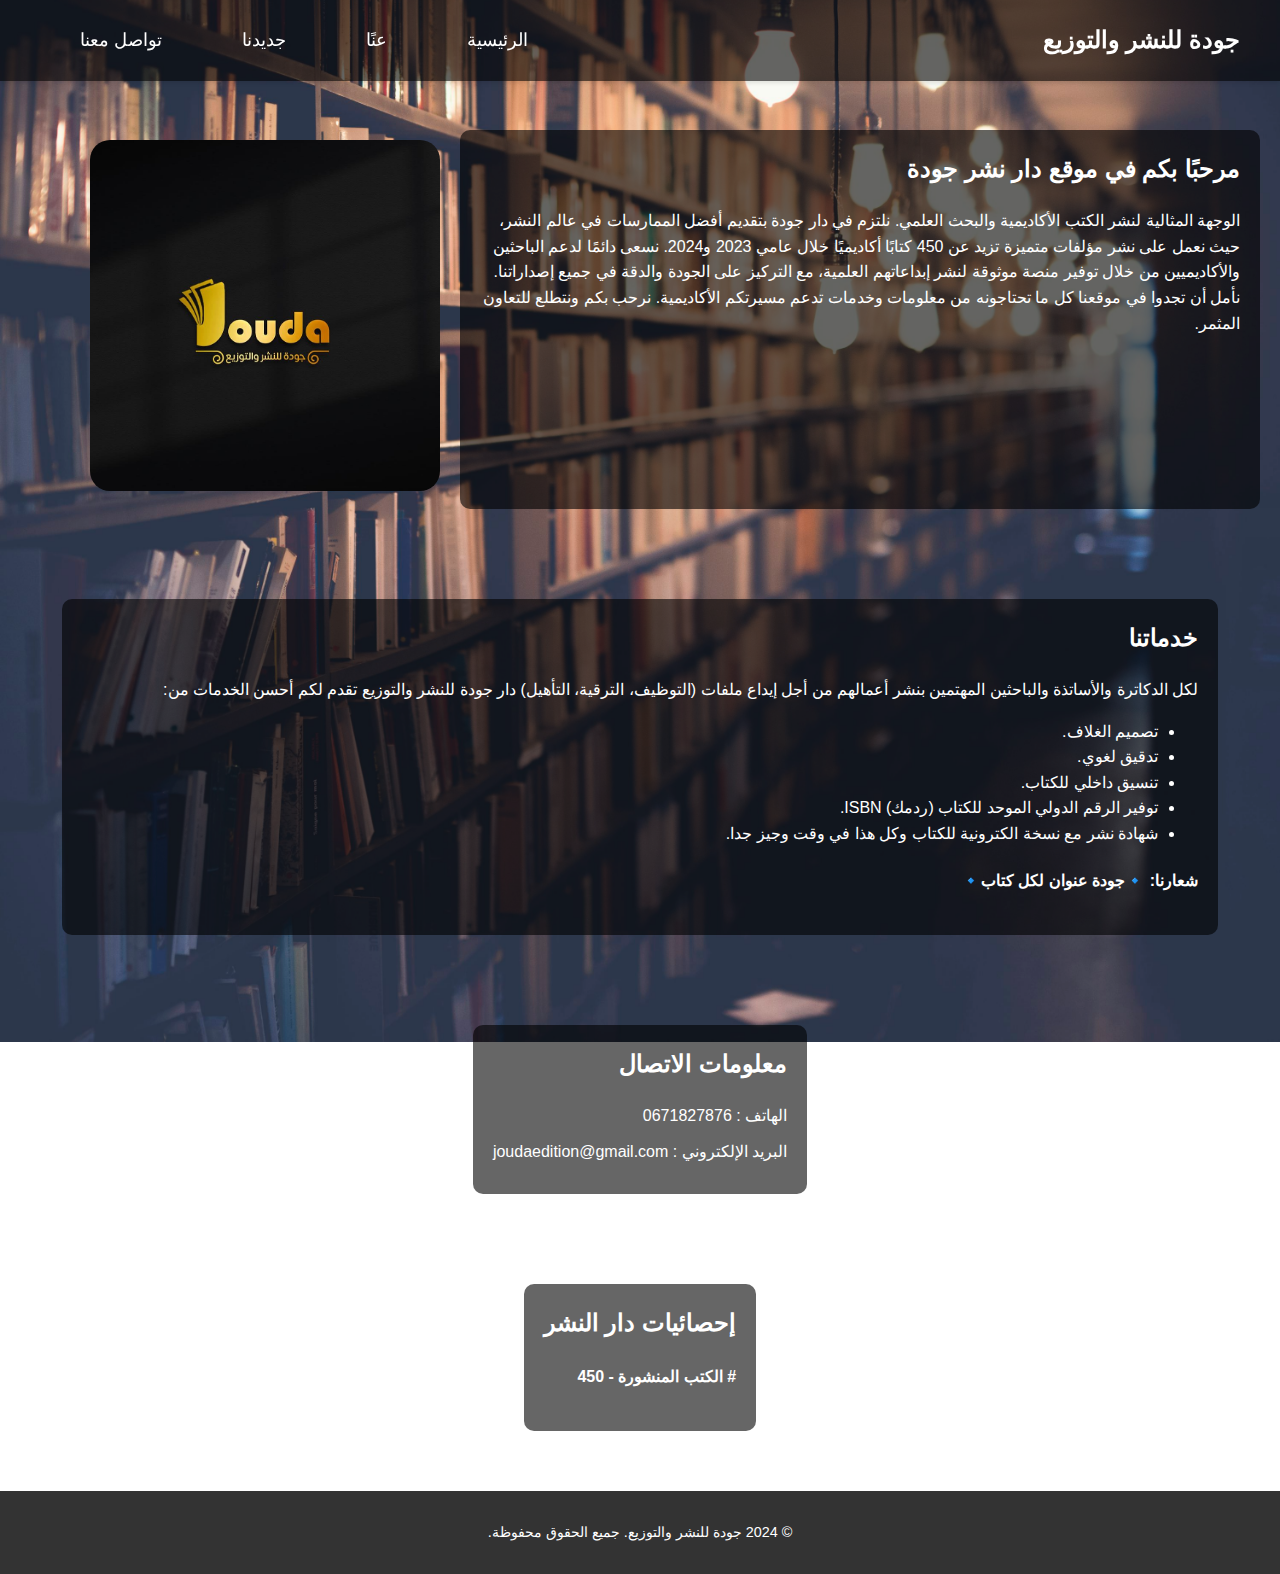
<file: index.html>
<!DOCTYPE html>
<html lang="ar" dir="rtl">
<head>
    <meta charset="UTF-8">
    <meta name="viewport" content="width=device-width, initial-scale=1.0">
    <meta http-equiv="X-UA-Compatible" content="ie=edge">
    <title>جودة للنشر والتوزيع</title>
    <link rel="stylesheet" href="style.css"> <!-- Link to the CSS file -->
</head>
<body>
    <!-- Header Section -->
    <header>
        <nav class="navbar">
            <div class="nav-container">
                <div class="logo">
                    <a href="index.html">جودة للنشر والتوزيع</a>
                </div>
                <ul class="nav-links">
                    <li><a href="index.html">الرئيسية</a></li>
                    <li><a href="#about">عنًا</a></li>
                    <li><a href="new/new.html">جديدنا</a></li>
                    <li><a href="#contact">تواصل معنا</a></li>
                </ul>
                <div class="menu-toggle">
                    <span></span>
                    <span></span>
                    <span></span>
                </div>
            </div>
        </nav>
    </header>

    <!-- Home Section -->
    <section id="home">
        <div>
            <img id="logo" src="Logo.jpg" alt="">
        </div>
        <div id="welcome" class="text-container">
            <h2>مرحبًا بكم في موقع دار نشر جودة</h2>
            <p>الوجهة المثالية لنشر الكتب الأكاديمية والبحث العلمي. نلتزم في دار جودة بتقديم أفضل الممارسات في عالم النشر، حيث نعمل على نشر مؤلفات متميزة تزيد عن 450 كتابًا أكاديميًا خلال عامي 2023 و2024. نسعى دائمًا لدعم الباحثين والأكاديميين من خلال توفير منصة موثوقة لنشر إبداعاتهم العلمية، مع التركيز على الجودة والدقة في جميع إصداراتنا. نأمل أن تجدوا في موقعنا كل ما تحتاجونه من معلومات وخدمات تدعم مسيرتكم الأكاديمية. نرحب بكم ونتطلع للتعاون المثمر.</p>
        </div>
    </section>

    <!-- About Section -->
    <section id="about">
        <div id="aboutext" class="text-container">
            <h2>خدماتنا</h2>
            <p>لكل الدكاترة والأساتذة والباحثين المهتمين بنشر أعمالهم من أجل إيداع ملفات (التوظيف، الترقية، التأهيل) دار جودة للنشر والتوزيع تقدم لكم أحسن الخدمات من:
            </p>
            <ul>
                <li> تصميم الغلاف.</li>
                <li> تدقيق لغوي.</li>
                <li> تنسيق داخلي للكتاب.</li>
                <li> توفير الرقم الدولي الموحد للكتاب (ردمك) ISBN.</li>
                <li> شهادة نشر مع نسخة الكترونية للكتاب وكل هذا في وقت وجيز جدا.</li>
            </ul>
            <h4>شعارنا: 🔹️جودة عنوان لكل كتاب🔹️</h4>
        </div>
    </section>


    <!-- Contact Section -->
    <section id="contact">
        <div class="text-container">
            <h2>معلومات الاتصال</h2>
            <div class="contact-info">
                <p>الهاتف : 0671827876 </p>
                <p>البريد الإلكتروني : joudaedition@gmail.com</p>
            </div>
        </div>
    </section>

    <!-- Stats Section -->
    <div class="stats-section">
        <div class="text-container">
            <h2>إحصائيات دار النشر</h2>
            <h4># الكتب المنشورة - 450</h4>
        </div>
    </div>

    <!-- Footer -->
    <footer>
        <p>&copy; 2024 جودة للنشر والتوزيع. جميع الحقوق محفوظة.</p>
    </footer>

    <script src="script.js"></script> <!-- Link to the JavaScript file -->
</body>
</html>
</file>
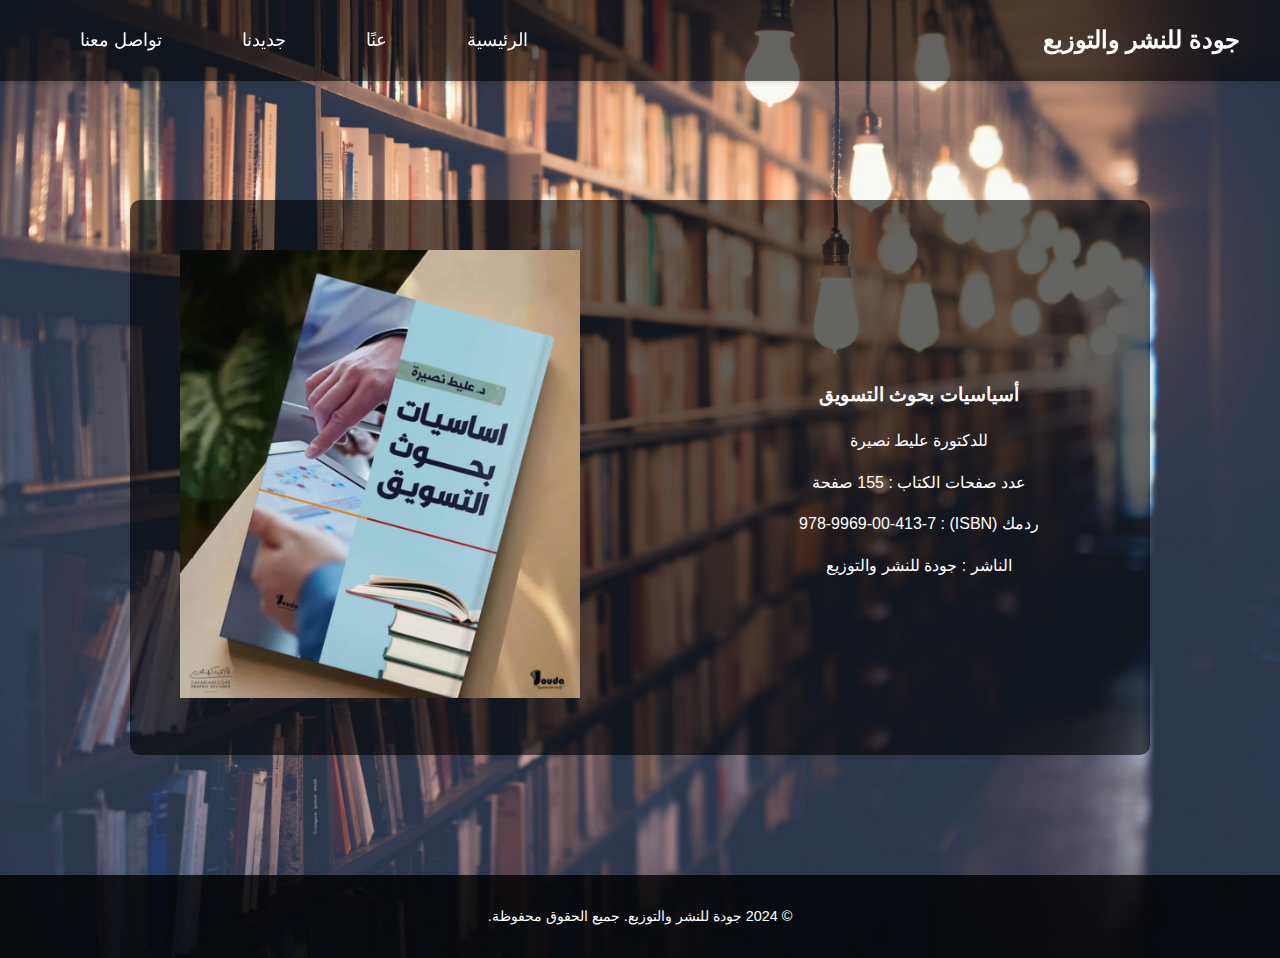
<file: new/book1.html>
<!DOCTYPE html>
<html lang="ar" dir="rtl">
<head>
    <meta charset="UTF-8">
    <meta name="viewport" content="width=device-width, initial-scale=1.0">
    <meta http-equiv="X-UA-Compatible" content="ie=edge">
    <title>جودة للنشر والتوزيع</title>
    <link rel="stylesheet" href="../style.css"> <!-- Link to the CSS file -->
</head>
<body>
    <!-- Header Section -->
    <header>
        <nav class="navbar">
            <div class="nav-container">
                <div class="logo">
                    <a href="../index.html">جودة للنشر والتوزيع</a>
                </div>
                <ul class="nav-links">
                    <li><a href="../index.html">الرئيسية</a></li>
                    <li><a href="../index.html">عنًا</a></li>
                    <li><a href="new.html">جديدنا</a></li>
                    <li><a href="../index.html">تواصل معنا</a></li>
                </ul>
                <div class="menu-toggle">
                    <span></span>
                    <span></span>
                    <span></span>
                </div>
            </div>
        </nav>
    </header>

    <!-- Books Section -->
    <section id="books">
        <div class="book-list">
            <div class="pbook">
                <div class="firstbook">
                    <img src="book_img/book1.jpg" alt="Book 1">
                </div>
                 <div class="pbooktext">
                    <h3>أسياسيات بحوث التسويق</h2>
                    <p>للدكتورة عليط نصيرة</p>
                    <P>عدد صفحات الكتاب : 155 صفحة</P>
                    <p>ردمك (ISBN) : 978-9969-00-413-7</p>
                    <p>الناشر : جودة للنشر والتوزيع</p>
                 </div>
            </div>
        </div>
    </section>

    

    
    <!-- Footer -->
    <footer>
        <p>&copy; 2024 جودة للنشر والتوزيع. جميع الحقوق محفوظة.</p>
    </footer>

    <script src="../script.js"></script> <!-- Link to the JavaScript file -->
</body>
</html>
</file>
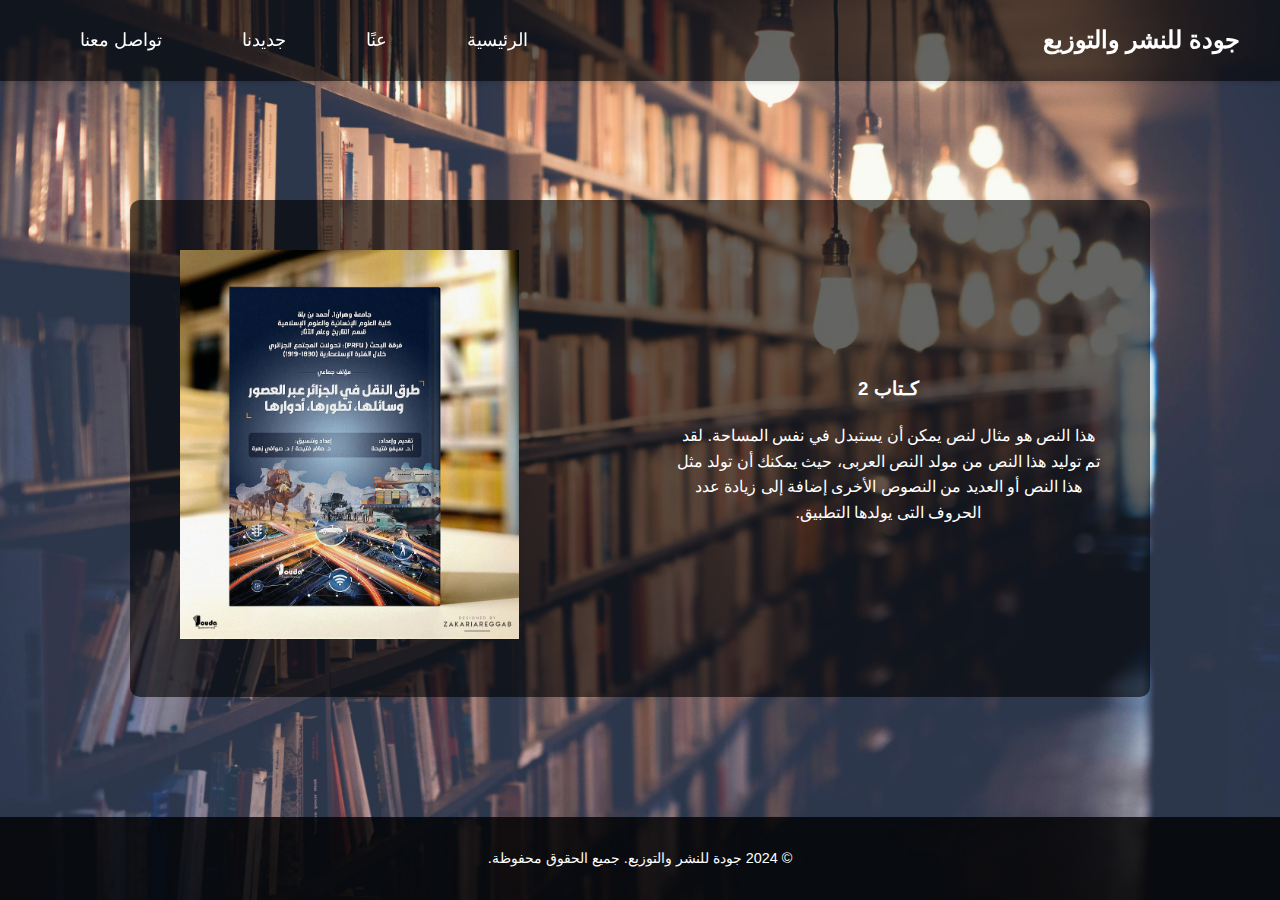
<file: new/book2.html>
<!DOCTYPE html>
<html lang="ar" dir="rtl">
<head>
    <meta charset="UTF-8">
    <meta name="viewport" content="width=device-width, initial-scale=1.0">
    <meta http-equiv="X-UA-Compatible" content="ie=edge">
    <title>جودة للنشر والتوزيع</title>
    <link rel="stylesheet" href="../style.css"> <!-- Link to the CSS file -->
</head>
<body>
    <!-- Header Section -->
    <header>
        <nav class="navbar">
            <div class="nav-container">
                <div class="logo">
                    <a href="../index.html">جودة للنشر والتوزيع</a>
                </div>
                <ul class="nav-links">
                    <li><a href="../index.html">الرئيسية</a></li>
                    <li><a href="../index.html">عنًا</a></li>
                    <li><a href="new.html">جديدنا</a></li>
                    <li><a href="../index.html">تواصل معنا</a></li>
                </ul>
                <div class="menu-toggle">
                    <span></span>
                    <span></span>
                    <span></span>
                </div>
            </div>
        </nav>
    </header>

    <!-- Books Section -->
    <section id="books">
        <div class="book-list">
            <div class="pbook">
                <div class="pbookimg">
                    <img src="book_img/book2.jpg" alt="Book 1">
                </div>
                 <div class="pbooktext">
                    <h3>كـتاب 2</h3>
                    <p>هذا النص هو مثال لنص يمكن أن يستبدل في نفس المساحة. لقد تم توليد هذا النص من مولد النص العربى، حيث يمكنك أن تولد مثل هذا النص أو العديد من النصوص الأخرى إضافة إلى زيادة عدد الحروف التى يولدها التطبيق.</p>
                 </div>
            </div>
        </div>
    </section>

    

    
    <!-- Footer -->
    <footer>
        <p>&copy; 2024 جودة للنشر والتوزيع. جميع الحقوق محفوظة.</p>
    </footer>

    <script src="../script.js"></script> <!-- Link to the JavaScript file -->
</body>
</html>
</file>
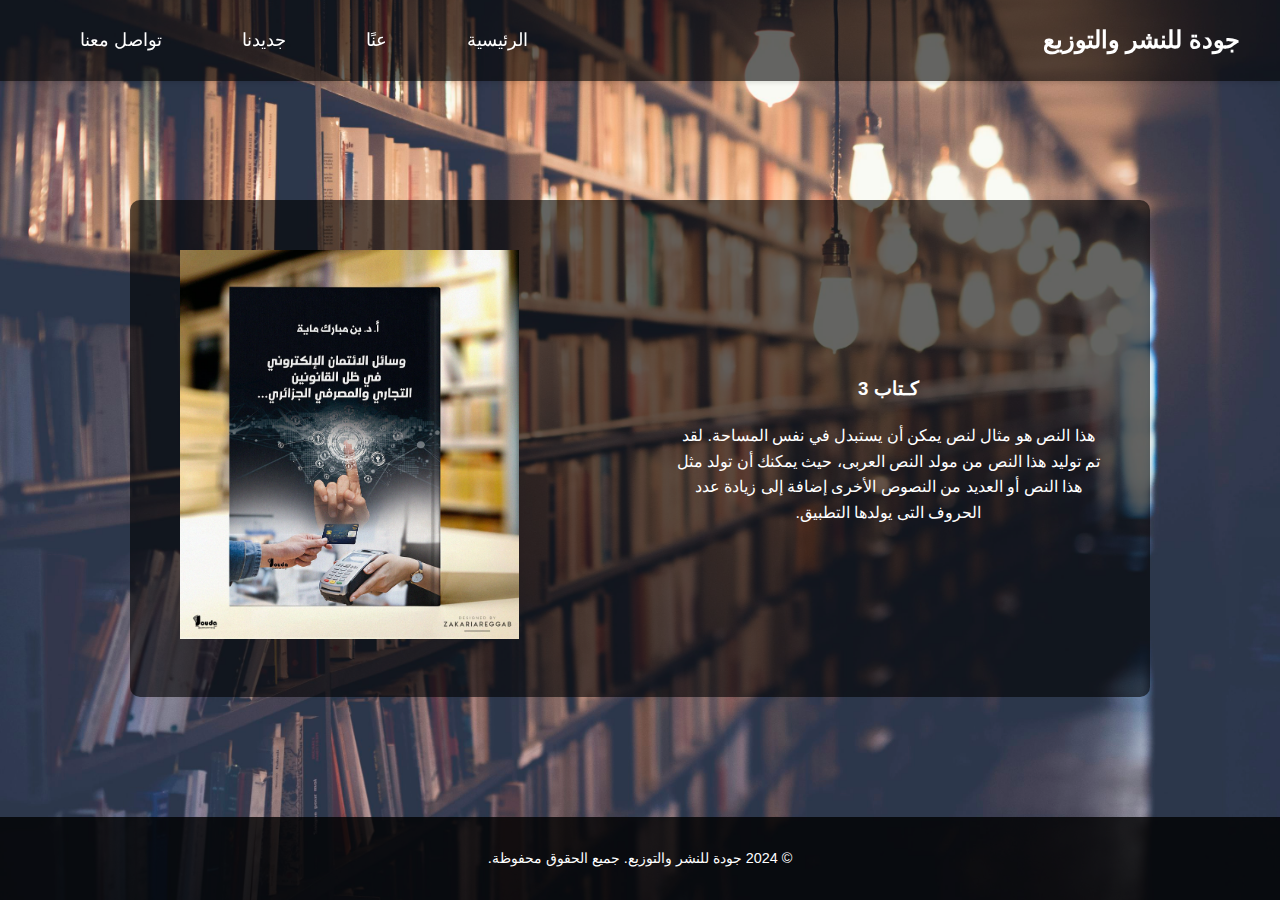
<file: new/book3.html>
<!DOCTYPE html>
<html lang="ar" dir="rtl">
<head>
    <meta charset="UTF-8">
    <meta name="viewport" content="width=device-width, initial-scale=1.0">
    <meta http-equiv="X-UA-Compatible" content="ie=edge">
    <title>جودة للنشر والتوزيع</title>
    <link rel="stylesheet" href="../style.css"> <!-- Link to the CSS file -->
</head>
<body>
    <!-- Header Section -->
    <header>
        <nav class="navbar">
            <div class="nav-container">
                <div class="logo">
                    <a href="../index.html">جودة للنشر والتوزيع</a>
                </div>
                <ul class="nav-links">
                    <li><a href="../index.html">الرئيسية</a></li>
                    <li><a href="../index.html">عنًا</a></li>
                    <li><a href="new.html">جديدنا</a></li>
                    <li><a href="../index.html">تواصل معنا</a></li>
                </ul>
                <div class="menu-toggle">
                    <span></span>
                    <span></span>
                    <span></span>
                </div>
            </div>
        </nav>
    </header>

    <!-- Books Section -->
    <section id="books">
        <div class="book-list">
            <div class="pbook">
                <div class="pbookimg">
                    <img src="book_img/book3.jpg" alt="Book 1">
                </div>
                 <div class="pbooktext">
                    <h3>كـتاب 3</h3>
                    <p>هذا النص هو مثال لنص يمكن أن يستبدل في نفس المساحة. لقد تم توليد هذا النص من مولد النص العربى، حيث يمكنك أن تولد مثل هذا النص أو العديد من النصوص الأخرى إضافة إلى زيادة عدد الحروف التى يولدها التطبيق.
                    </p>
                 </div>
            </div>
        </div>
    </section>

    

    
    <!-- Footer -->
    <footer>
        <p>&copy; 2024 جودة للنشر والتوزيع. جميع الحقوق محفوظة.</p>
    </footer>

    <script src="../script.js"></script> <!-- Link to the JavaScript file -->
</body>
</html>
</file>
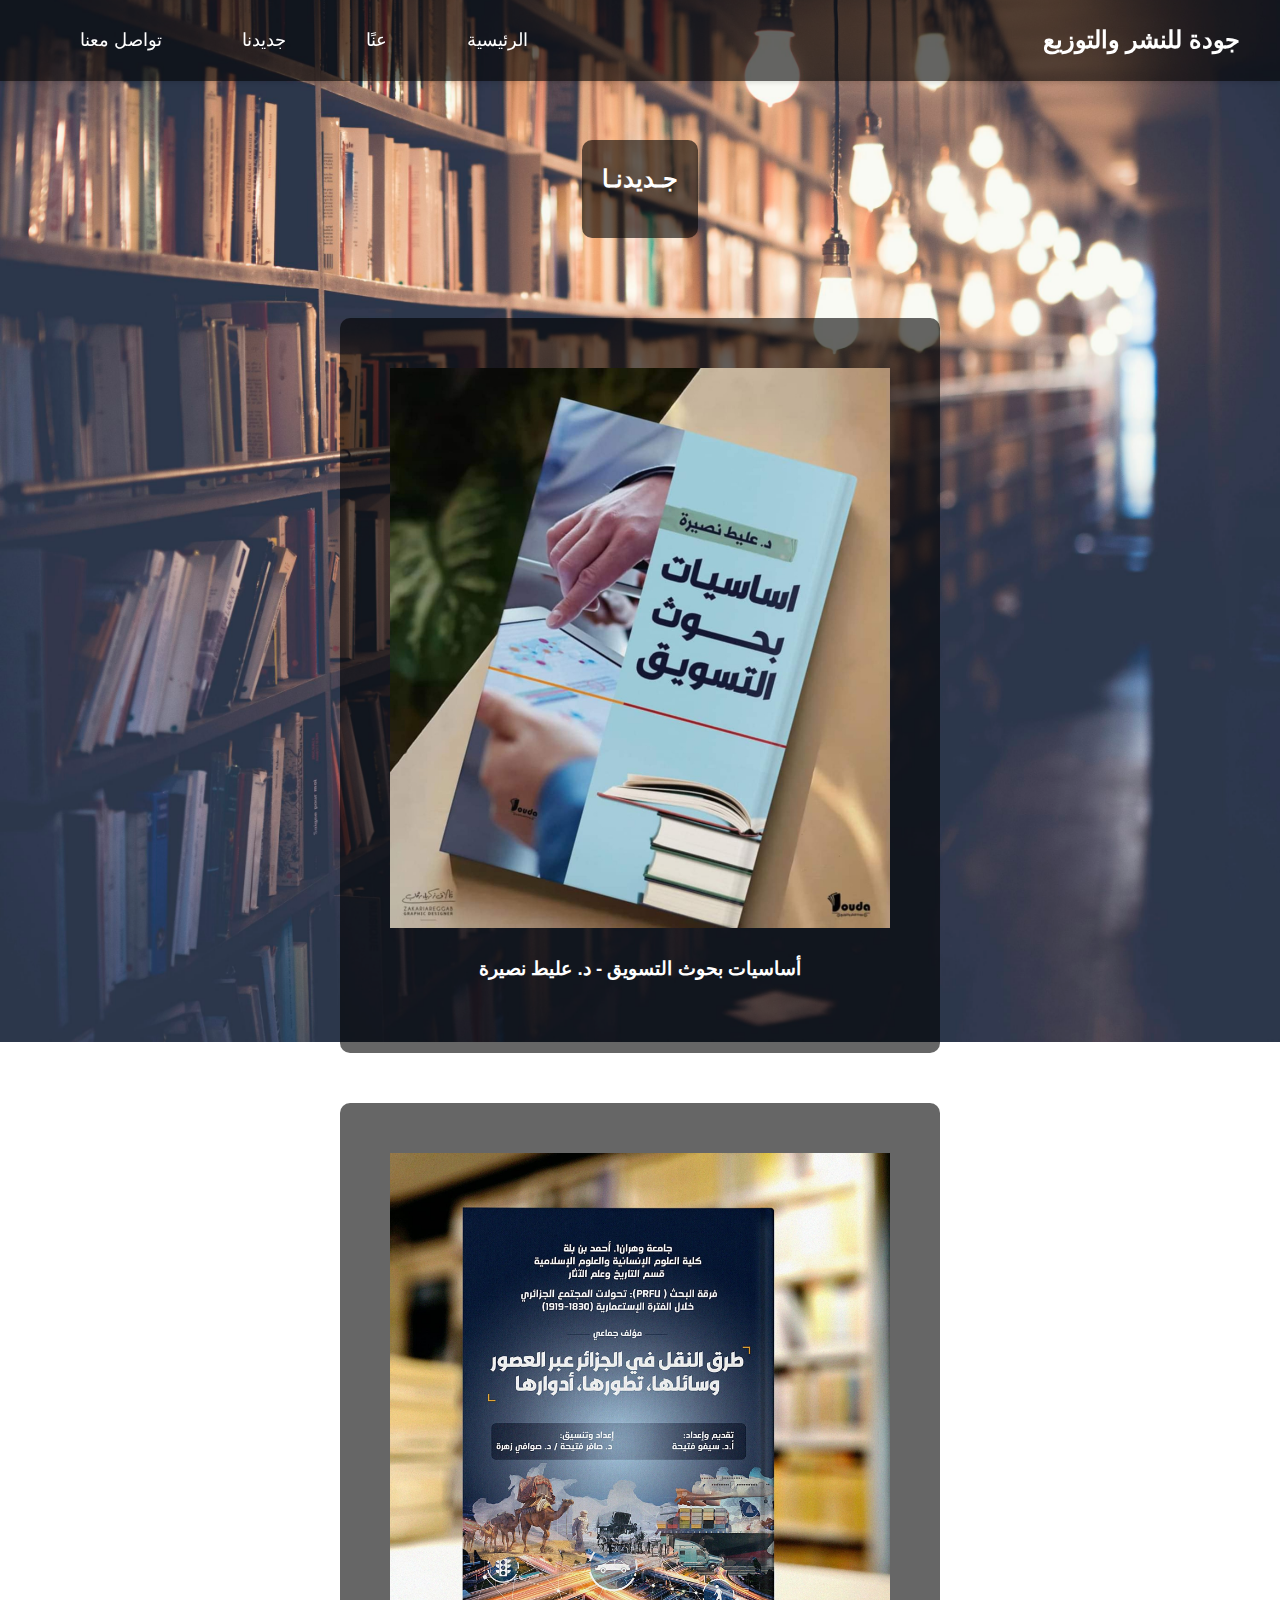
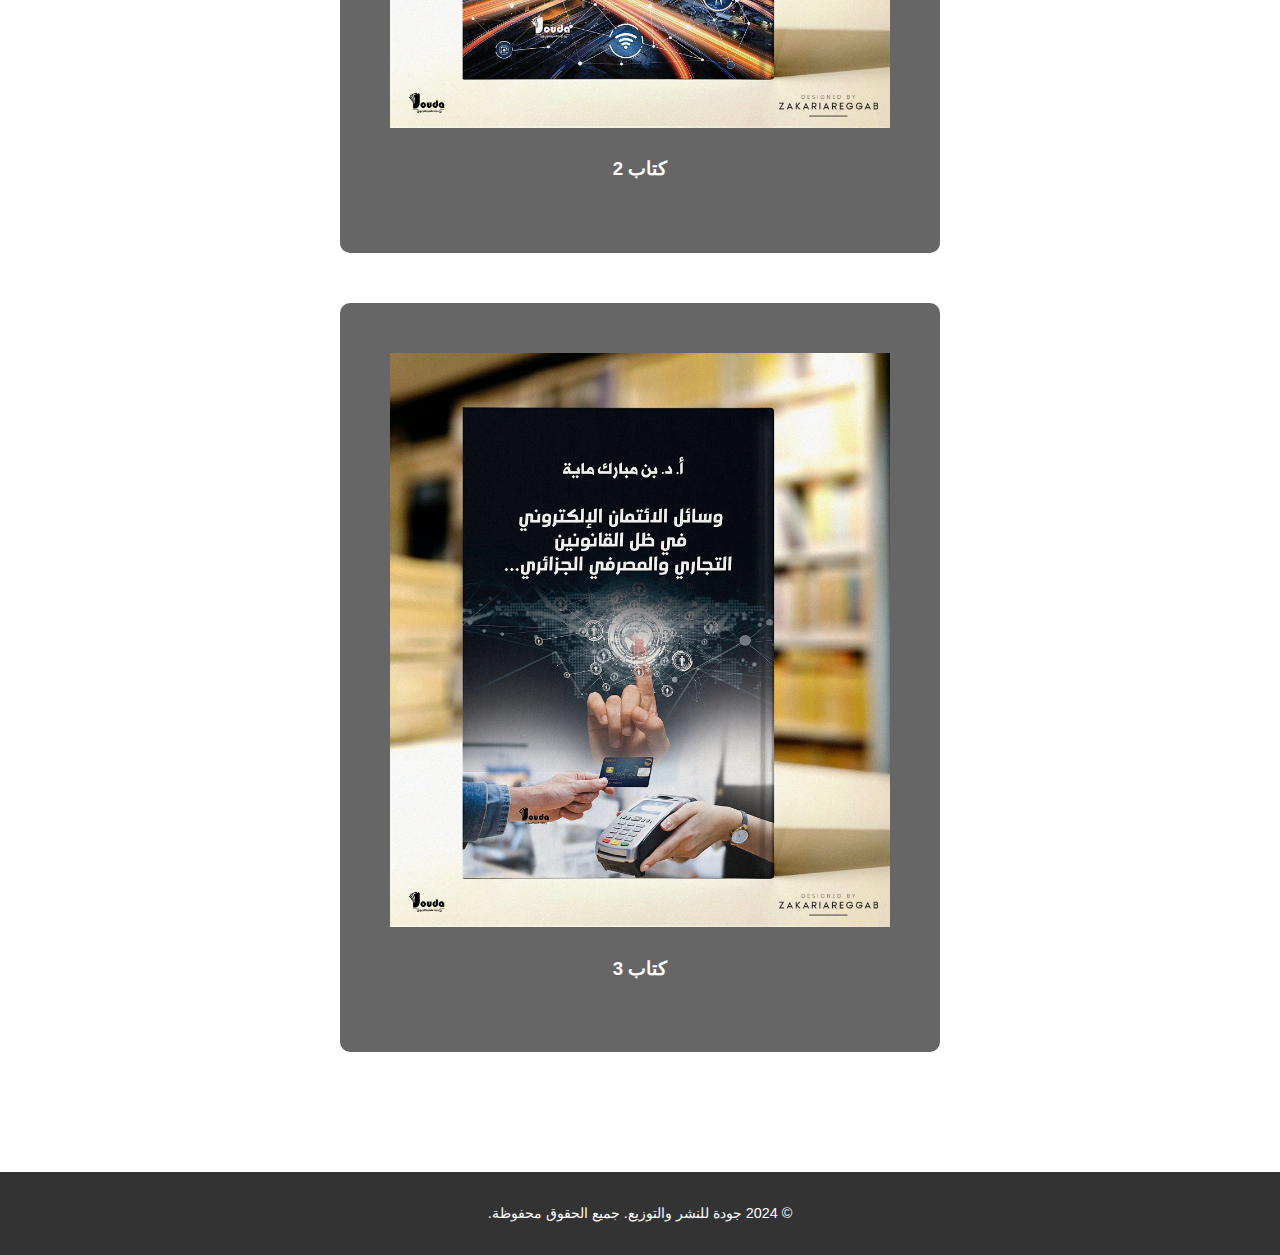
<file: new/new.html>
<!DOCTYPE html>
<html lang="ar" dir="rtl">
<head>
    <meta charset="UTF-8">
    <meta name="viewport" content="width=device-width, initial-scale=1.0">
    <meta http-equiv="X-UA-Compatible" content="ie=edge">
    <title>جودة للنشر والتوزيع</title>
    <link rel="stylesheet" href="../style.css"> <!-- Link to the CSS file -->
</head>
<body>
    <!-- Header Section -->
    <header>
        <nav class="navbar">
            <div class="nav-container">
                <div class="logo">
                    <a href="../index.html">جودة للنشر والتوزيع</a>
                </div>
                <ul class="nav-links">
                    <li><a href="../index.html">الرئيسية</a></li>
                    <li><a href="../index.html">عنًا</a></li>
                    <li><a href="new.html">جديدنا</a></li>
                    <li><a href="../index.html">تواصل معنا</a></li>
                </ul>
                <div class="menu-toggle">
                    <span></span>
                    <span></span>
                    <span></span>
                </div>
            </div>
        </nav>
    </header>

    <!-- Books Section -->
    <section id="books">
        <div class="text-container">
            <h2>جـديدنـا</h2>
        </div>
        <div class="book-list">
            <div class="book">
                <a href="book1.html">
                <img src="book_img/book1.jpg" alt="Book 1">
            </a>
                <h3>أساسيات بحوث التسويق - د. عليط نصيرة</h3>
            </div>

            <div class="book">
                <a href="book2.html">
                <img src="book_img/book2.jpg" alt="Book 2">
                </a>
                <h3>كتاب 2</h3>
            </div>
            <div class="book">
                <a href="book3.html">
                <img src="book_img/book3.jpg" alt="Book 3">
                </a>
                <h3>كتاب 3</h3>
            </div>
        </div>
    </section>

    

    
    <!-- Footer -->
    <footer>
        <p>&copy; 2024 جودة للنشر والتوزيع. جميع الحقوق محفوظة.</p>
    </footer>

    <script src="../script.js"></script> <!-- Link to the JavaScript file -->
</body>
</html>
</file>
<file: style.css>
/* General body styles */
body {
    margin: 0;
    padding: 0;
    font-family: 'Cairo', sans-serif;
    background-image: url("/cover1.jpg");
    background-size: cover;
    background-position: center;
    background-repeat: no-repeat;
    background-attachment: fixed;
    color: #fff;
    line-height: 1.6;
    direction: rtl;
    text-align: right;
}

h1 {
    font-size: 2rem;
    margin: 0;
    color: #fff;
}

/* Nav Bar Styles */
.navbar {
    position: fixed;
    top: 0;
    width: 100%;
    background-color: rgba(0, 0, 0, 0.6); /* Transparent gray */
    padding: 10px 0;
    z-index: 1000;
    box-shadow: 0 2px 4px rgba(0, 0, 0, 0.1);
}

.nav-container {
    display: flex;
    justify-content: space-between;
    align-items: center;
    max-width: 1200px;
    margin: 0 auto;
    padding: 0 20px;
}

.logo a {
    color: white;
    text-decoration: none;
    font-size: 24px;
    font-weight: bold;
}

.nav-links {
    list-style: none;
    display: flex;
}

.nav-links li {
    margin: 0 40px;
}

.nav-links a {
    color: white;
    text-decoration: none;
    font-size: 18px;
    transition: color 0.3s ease;
}

.nav-links a:hover {
    color: #ff4081; /* Highlight color */
}

/* Responsive Menu Toggle */
.menu-toggle {
    display: none;
    flex-direction: column;
    cursor: pointer;
}

.menu-toggle span {
    background-color: white;
    height: 3px;
    width: 25px;
    margin: 3px 0;
    transition: 0.4s;
}

/* Responsive Styles */
@media (max-width: 768px) {
    .nav-links {
        display: none;
        flex-direction: column;
        width: 100%;
        position: absolute;
        top: 60px;
        left: 0;
        background-color: rgba(0, 0, 0, 0.6); /* More opaque for mobile */
    }

    .nav-links li {
        text-align: center;
        margin: 15px 0;
    }

    .menu-toggle {
        display: flex;
    }

    .nav-links.active {
        display: flex;
    }
}

/* Text container for better readability */
.text-container {
    background-color: rgba(0, 0, 0, 0.6); /* Semi-transparent black background */
    padding: 20px;
    border-radius: 10px; /* Rounded corners */
    margin: 10px auto; /* Center the container */
    max-width: 90%; /* Limit the width of the container */
    width: fit-content; /* Make the container just big enough for the text */
    text-align: right; /* Align text to the right */
}

/* Home Section */
#home {
    padding: 120px 20px 20px;
    display: flex;
    flex-direction: row-reverse;
}

h2 {
    margin-top: 0;
}

#welcome {
    max-width: 70%;
}
#about {
    display: flex;
    flex-wrap: wrap; /* Allows items to wrap to a new line on smaller screens */
    justify-content: space-between; /* Adds space between items */
}
#aboutext {
    flex: 1 1 100%; /* Full width for the third item */
}
#logo {
    margin: 20px;
    border-radius: 20px;
    width: 350px;
    margin-left: 70px;
}

/* Book list styles */
#books {
    margin-top: 80px;
}
.book-list {
    justify-content: space-around;
    flex-wrap: wrap;
    padding: 20px;
}

.book {
    flex-basis: 30%;
    margin-bottom: 20px;
    background-color: rgba(0, 0, 0, 0.6); /* Semi-transparent black background */
    padding: 50px;
    border-radius: 10px; /* Rounded corners */
    margin: 50px auto; /* Center the container */
    max-width: 90%; /* Limit the width of the container */
    width: fit-content; /* Make the container just big enough for the text */
    text-align: center; /* Align text to the right */
}

.book img {
    width: 100%;
    max-width: 500px;
    height: auto;
}

@media screen and (max-width: 768px) {
    #books {
        margin-top: 50px;
    }
    .book-list {
        flex-direction: column;
        align-items: center;
    }

    .book {
        flex-basis: 100%;
        background-color: rgba(0, 0, 0, 0.6); /* Semi-transparent black background */
    padding: 50px;
    border-radius: 10px; /* Rounded corners */
    margin: 50px auto; /* Center the container */
    max-width: 90%; /* Limit the width of the container */
    width: fit-content; /* Make the container just big enough for the text */
    text-align: center; /* Align text to the right */

    }

    .book img {
        max-width: 300px;
    }
}

/* Stats Section */
.stats-section {
    padding: 50px 20px;
    text-align: center;
}

footer {
    text-align: center;
    padding: 20px 0;
    background-color: rgba(0, 0, 0, 0.8);
    position: relative;
    bottom: 0;
    width: 100%;
    color: white;
}

/* Mobile responsiveness */
@media screen and (max-width: 768px) {
    h1 {
        font-size: 1.5rem; /* Reduce H1 size for smaller screens */
    }

    /* Hide the menu initially */
    #nav-bar ul {
        display: none; /* Initially hide the menu */
        flex-direction: column;
        align-items: center;
        width: 100%;
    }

    #nav-bar ul.active {
        display: flex; /* Show the menu when active */
    }

    #nav-bar ul li {
        margin: 10px 0;
    }

    #nav-bar ul li a {
        padding: 10px 15px;
        font-size: 1rem;
    }

    .menu-icon {
        display: block;
    }
    #home {
        flex-direction: column;
        align-items: center;
        justify-content: center;
    }
    #logo {
        margin: 0;
    }
    }

/* FAQ and Contact sections */
#faq, #contact {
    padding: 20px;
    margin: 0 auto;
    text-align: center;
}

#faq p, #contact p {
    margin: 10px 0;
}

/* Section padding */
section {
    padding: 50px 20px;
}

/* Footer styles */
footer p {
    margin: 0;
    padding: 10px 0;
    font-size: 0.9rem;
}

.pbook {
    margin-bottom: 20px;
    background-color: rgba(0, 0, 0, 0.6); /* Semi-transparent black background */
    padding: 50px;
    border-radius: 10px; /* Rounded corners */
    margin: 50px auto; /* Center the container */
    max-width: 90%; /* Limit the width of the container */
    width: fit-content; /* Make the container just big enough for the text */
    text-align: center; /* Align text to the right */
    display: flex;
    flex-direction: row-reverse;
    align-items: center;
    justify-content: center;
    gap: 15%;
}
.pbook img {
    width: 100%;
    max-width: 400px;
    height: auto;
}

.pbooktext {
    margin-left: 20px;
    max-width: 50%;
    width: 500px;
}

.firstbook img {
    width: 400px;
}
@media screen and (max-width: 768px) {
    .pbook {
        flex-direction: column;
    }
    .pbooktext {
        margin: 0;
        width: 80%;
    }
    .firstbook img {
        
    max-width: 80%;
    }
}
</file>
